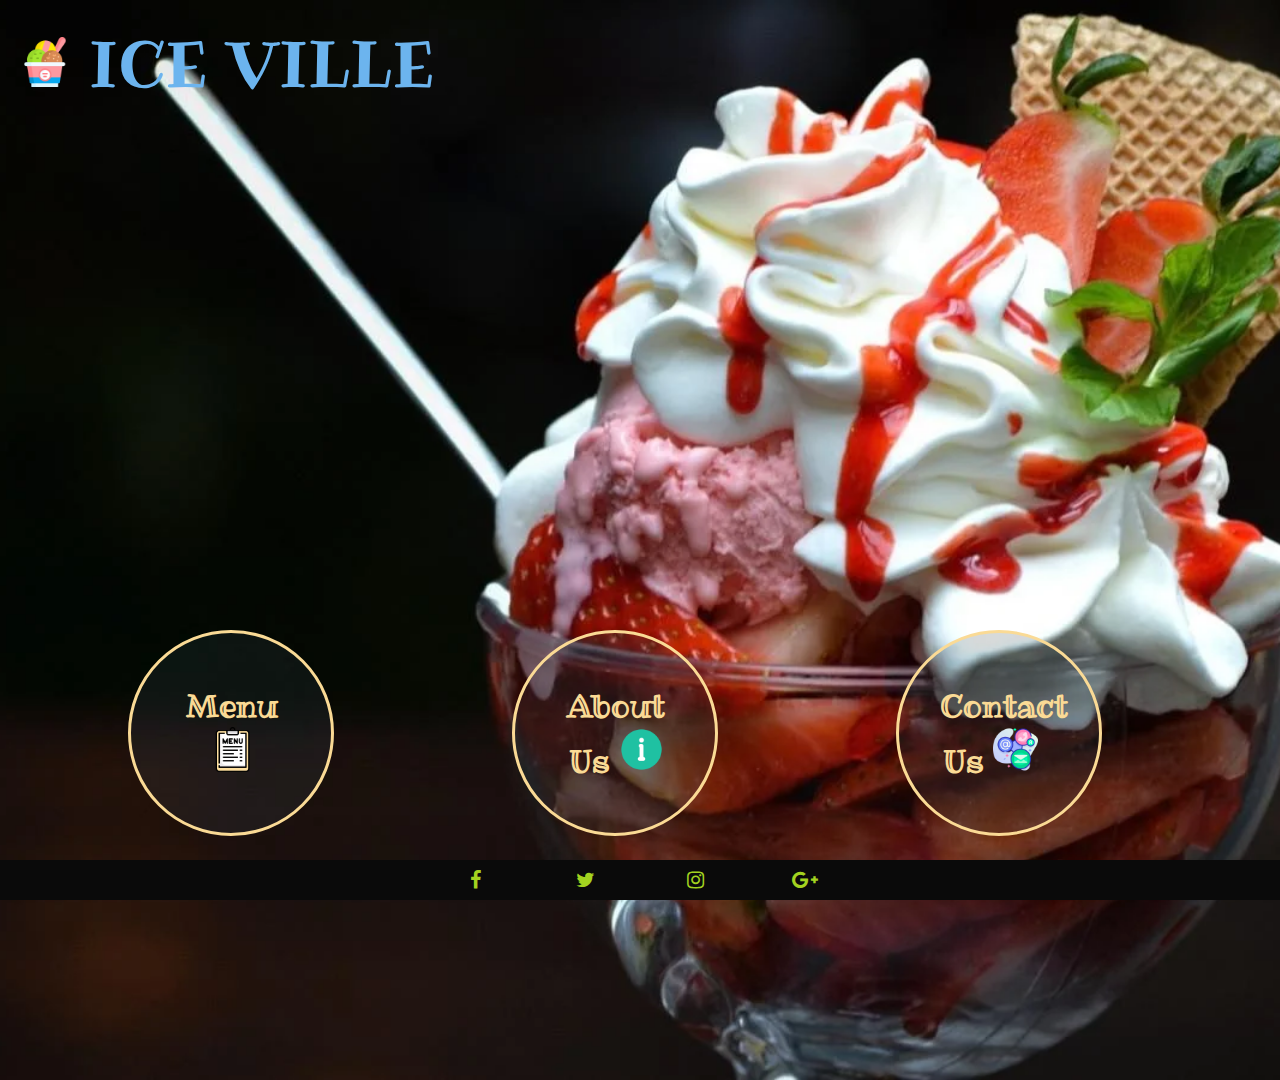
<file: index.html>
<!DOCTYPE html>
<html lang="en">
    <head>
        <meta charset="UTF-8">
        <meta http-equiv="X-UA-Compatible" content="IE=edge">
        <meta name="viewport" content="width=device-width, initial-scale=1.0">
        <meta name="description" content="Best Place For Ice Cream Lovers">
        <meta name="keywords" content="ice ville, ice cream, ice cream parlor, sweat, dairy queen, chocolate, vanilla, ice cream near me">

        <link rel="stylesheet" href="assets/css/style.css">
        <link rel="stylesheet" href="https://cdnjs.cloudflare.com/ajax/libs/font-awesome/4.7.0/css/font-awesome.min.css">

        <title>Ice Ville</title>
    </head>

    <body  id="homepage-background">
        <header>
            <!--Insert Logo & Homepage Link-->
            <div id="logo">
                <a href="index.html" aria-label="Ice Ville logo (Go to our homepage)">
                    <h1>
                        <img src="assets/images/icecream-icon.webp" alt="Ice ville logo">
                        ICE VILLE
                    </h1>
                </a>                
            </div>  
        </header>

        <section>
            <div>
                <!-- Navigation link to menu page-->
                <div id="menu-window">
                    <div id="menu-window-content">
                        <a href="menu.html" aria-label="Go to our menu page">
                            <h2>
                            Menu
                            <img src="assets/images/menu-icon.webp" alt="Menu icon">                    
                            </h2>
                        </a>
                    </div>
                </div>
                <!-- Navigation link to about page-->
                <div id="about-window">
                    <div id="about-window-content">
                        <a href="about.html" aria-label="Go to our about page">
                            <h2>
                            About Us
                            <img src="assets/images/about-icon.webp" alt="About icon">                    
                            </h2>
                        </a>
                    </div>
                </div>
                <!-- Navigation link to contact page-->
                <div id="contact-window">
                    <div id="contact-window-content">
                        <a href="contact.html" aria-label="Go to our contact page">
                            <h2>
                            Contact Us
                            <img src="assets/images/contact-icon.webp" alt="Contact icon">                    
                            </h2>
                        </a>
                    </div>
                </div>
            </div>
        </section>     
                
        <!-- The footer has beeen taken from an external source: https://codepen.io/Stockin/pen/bzdNOq -->
        <footer id="footer-index">
            <div class="footer-layout">
                <ul>
                    <!--Facebook Icon - Link-->
                    <li>
                        <a class="facebook" href="https://facebook.com" target="_blank" rel="noopener" aria-label="Visit our Facebook page (opens in a new tab)">
                            <span></span> <!--span elements for animation-->
                            <span></span>
                            <span></span>
                            <span></span>
                            <i class="fa fa-facebook" aria-hidden="true"></i>
                        </a>
                    </li>
                    <!--Twitter Icon - Link-->
                    <li>
                        <a class="twitter" href="https://twitter.com" target="_blank" rel="noopener" aria-label="Visit our Twitter page (opens in a new tab)">
                            <span></span> <!--span elements for animation-->
                            <span></span>
                            <span></span>
                            <span></span>
                            <i class="fa fa-twitter" aria-hidden="true"></i>
                        </a>
                    </li>
                    <!--Instagram Icon - Link-->
                    <li>
                        <a class="instagram" href="https://instagram.com" target="_blank" rel="noopener" aria-label="Visit our Instagram page (opens in a new tab)">
                            <span></span> <!--span elements for animation-->
                            <span></span>
                            <span></span>
                            <span></span>
                            <i class="fa fa-instagram" aria-hidden="true"></i>
                        </a>
                    </li>
                    <!--Google Plus Icon - Link-->
                    <li>
                        <a class="google" href="https://google.com" target="_blank" rel="noopener" aria-label="Visit our Google Plus page (opens in a new tab)">
                            <span></span> <!--span elements for animation-->
                            <span></span>
                            <span></span>
                            <span></span>
                            <i class="fa fa-google-plus" aria-hidden="true"></i>
                        </a>
                    </li>
                </ul>
            </div>
        </footer>
    </body>
</html>
</file>
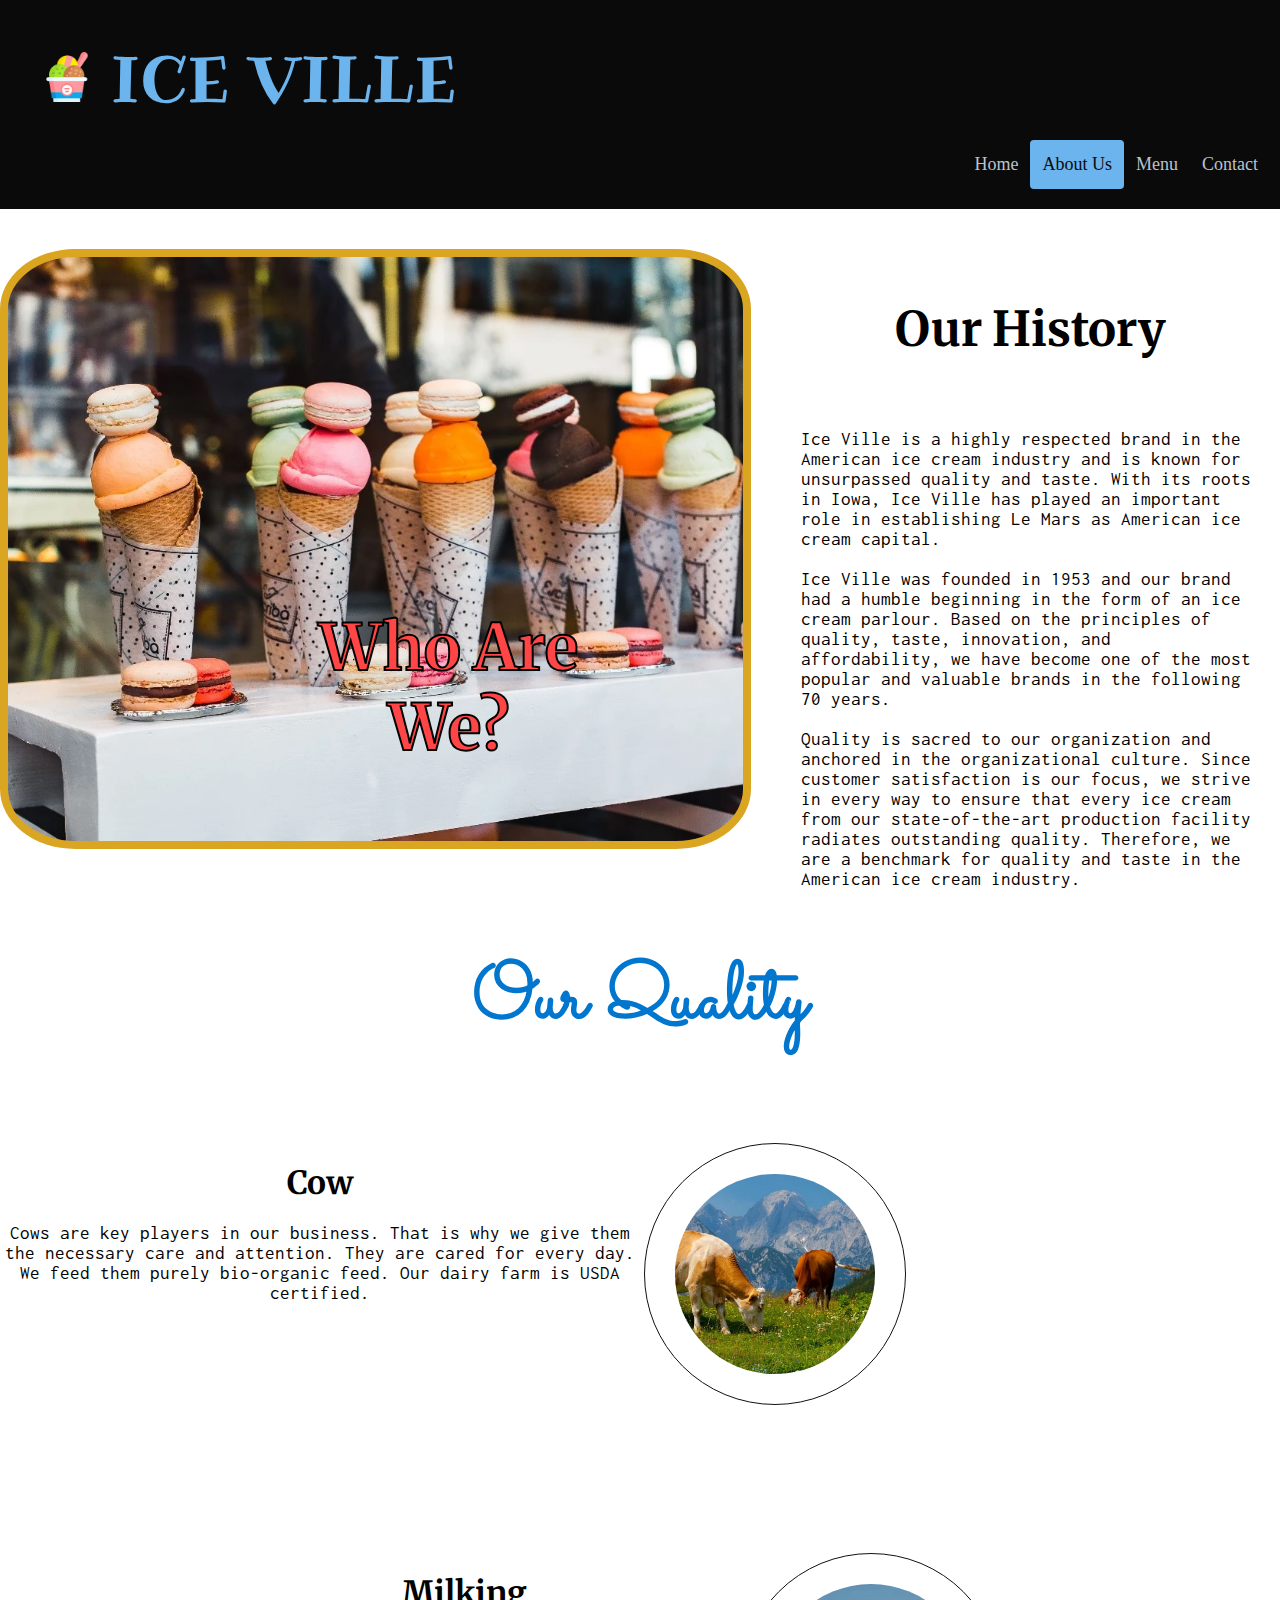
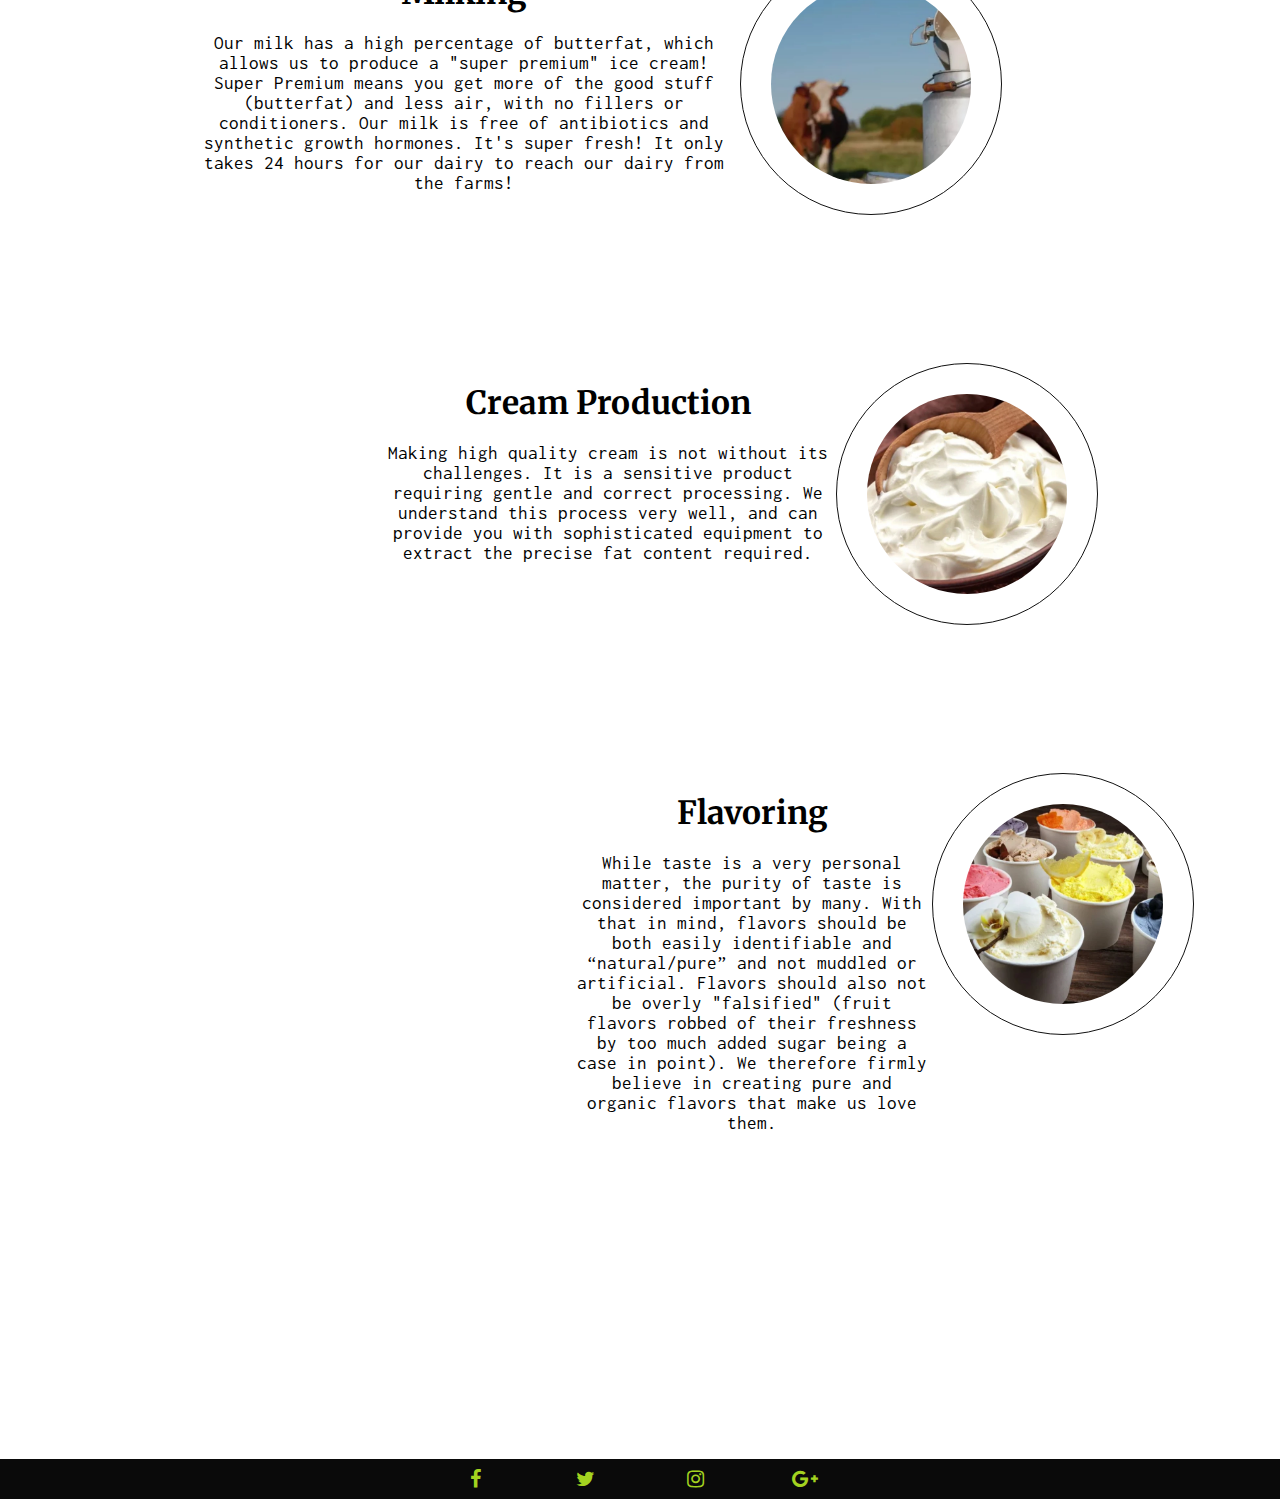
<file: about.html>
<!DOCTYPE html>
<html lang="en">
    <head>
        <meta charset="UTF-8">
        <meta http-equiv="X-UA-Compatible" content="IE=edge">
        <meta name="viewport" content="width=device-width, initial-scale=1.0">
        <meta name="description" content="Best Place For Ice Cream Lovers">
        <meta name="keywords" content="Ice cream, Ice cream parlor, sweat, dairy queen, chocolate, vanilla, ice cream near me">

        <link rel="stylesheet" href="assets/css/style.css">
        <link rel="stylesheet" href="https://cdnjs.cloudflare.com/ajax/libs/font-awesome/4.7.0/css/font-awesome.min.css">

        <title>Ice Ville</title>
    </head>

    <body>
        <header class="menu">
            <!--Insert Logo & Homepage Link-->
            <div>
                <div id="logo">
                    <a href="index.html" aria-label="Ice Ville logo (Go to our homepage)">
                        <h1>
                            <img src="assets/images/icecream-icon.webp" alt="Ice ville logo">
                            ICE VILLE
                        </h1>
                    </a>                
                </div>  

                <!--Insert Navigation Bar-->
                <nav>
                    <ul>
                        <!-- Navigation link to contact page-->
                        <li>
                            <a href="contact.html" aria-label="Go to our contact page">Contact</a>
                        </li>
                        <!-- Navigation link to menu page-->
                        <li>
                            <a href="menu.html" aria-label="Go to our menu page">Menu</a>
                        </li>
                        <!-- Navigation link to about us page-->
                        <li>
                            <a class="active" href="about.html" aria-label="Go to our about us page">About Us</a>
                        </li>
                        <!-- Navigation link to home page-->
                        <li>
                            <a href="index.html" aria-label="Go to our home page">Home</a>
                        </li>
                    </ul>
                </nav>        
            </div>
        </header>

        <main>
            <section class="background-color-about-page">
                <!-- Top section of main section presenting an image and short history of Ice Ville -->
                <div id="about-us-container-1">
                    <div id="about-us-img-container">
                        <div id="who-are-we">
                            <h2>Who Are We?</h2>
                        </div>
                    </div>

                    <div id="about-us-history">
                        <h2>Our History</h2>
                        <hr>
                        <p>
                            Ice Ville is a highly respected brand in the American ice cream industry and is known for unsurpassed quality and taste. With its roots in Iowa, Ice Ville has played an important role in establishing Le Mars as American ice cream capital.
                        </p> 
                        <p> 
                            Ice Ville was founded in 1953 and our brand had a humble beginning in the form of an ice cream parlour. Based on the principles of quality, taste, innovation, and affordability, we have become one of the most popular and valuable brands in the following 70 years. 
                        </p> 
                        <p>  
                            Quality is sacred to our organization and anchored in the organizational culture. Since customer satisfaction is our focus, we strive in every way to ensure that every ice cream from our state-of-the-art production facility radiates outstanding quality. Therefore, we are a benchmark for quality and taste in the American ice cream industry.
                        </p>  
                    </div>
                </div>

                <!-- Subsection of the main section that gives an overview of the quality -->
                <div id="about-us-container-2">
                    <div id="our-quality">
                        <h2>Our Quality</h2>
                    </div>
                    <!--Cow-->
                    <div id="cow-layout">
                        <div id="cow">
                            <div id="cow-content">
                                <h2>Cow</h2>
                                <p>Cows are key players in our business. That is why we give them the necessary care and attention. They are cared for every day. We feed them purely bio-organic feed. Our dairy farm is USDA certified.</p>
                            </div>
                            <div class="img-container">
                                <div class="circle-container">
                                    <div id="cow-img"></div>
                                </div>
                            </div>
                        </div>
                    </div>
                    <!--Milking-->
                    <div id="milking-layout">
                        <div id="milking">
                            <div id="milking-content">
                                <h2>Milking</h2>
                                <p>Our milk has a high percentage of butterfat, which allows us to produce a "super premium" ice cream! Super Premium means you get more of the good stuff (butterfat) and less air, with no fillers or conditioners. Our milk is free of antibiotics and synthetic growth hormones. It's super fresh! It only takes 24 hours for our dairy to reach our dairy from the farms!</p>
                            </div>
                            <div class="img-container">
                                <div class="circle-container">
                                    <div id="milking-img"></div>
                                </div>
                            </div>
                        </div>
                    </div>
                    <!--Cream production-->
                    <div id="cream-layout">
                        <div id="cream">
                            <div id="cream-content">
                                <h2>Cream Production</h2>
                                <p>Making high quality cream is not without its challenges. It is a sensitive product requiring gentle and correct processing. We understand this process very well, and can provide you with sophisticated equipment to extract the precise fat content required.</p>
                            </div>
                            <div class="img-container">
                                <div class="circle-container">
                                    <div id="cream-img"></div>
                                </div>
                            </div>
                        </div>
                    </div>
                    <!--Ice cream flavoring-->
                    <div id="icecream-layout">
                        <div id="icecream">
                            <div id="icecream-content">
                                <h2>Flavoring</h2>
                                <p>While taste is a very personal matter, the purity of taste is considered important by many. With that in mind, flavors should be both easily identifiable and “natural/pure” and not muddled or artificial. Flavors should also not be overly "falsified" (fruit flavors robbed of their freshness by too much added sugar being a case in point). We therefore firmly believe in creating pure and organic flavors that make us love them.</p>
                            </div>
                            <div class="img-container">
                                <div class="circle-container">
                                    <div id="icecream-img"></div>
                                </div>
                            </div>
                        </div>
                    </div>
                </div>
            </section>
        </main>        

        <!-- The footer has beeen taken from an external source: https://codepen.io/Stockin/pen/bzdNOq -->
        <footer>
            <div class="footer-layout">
                <ul>
                    <!--Facebook Icon - Link-->
                    <li>
                        <a class="facebook" href="https://facebook.com" target="_blank" rel="noopener" aria-label="Visit our Facebook page (opens in a new tab)">
                            <span></span> <!--span elements for animation-->
                            <span></span>
                            <span></span>
                            <span></span>
                            <i class="fa fa-facebook" aria-hidden="true"></i>
                        </a>
                    </li>
                    <!--Twitter Icon - Link-->
                    <li>
                        <a class="twitter" href="https://twitter.com" target="_blank" rel="noopener" aria-label="Visit our Twitter page (opens in a new tab)">
                            <span></span> <!--span elements for animation-->
                            <span></span>
                            <span></span>
                            <span></span>
                            <i class="fa fa-twitter" aria-hidden="true"></i>
                        </a>
                    </li>
                    <!--Instagram Icon - Link-->
                    <li>
                        <a class="instagram" href="https://instagram.com" target="_blank" rel="noopener" aria-label="Visit our Instagram page (opens in a new tab)">
                            <span></span> <!--span elements for animation-->
                            <span></span>
                            <span></span>
                            <span></span>
                            <i class="fa fa-instagram" aria-hidden="true"></i>
                        </a>
                    </li>
                    <!--Google Plus Icon - Link-->
                    <li>
                        <a class="google" href="https://google.com" target="_blank" rel="noopener" aria-label="Visit our Google Plus page (opens in a new tab)">
                            <span></span> <!--span elements for animation-->
                            <span></span>
                            <span></span>
                            <span></span>
                            <i class="fa fa-google-plus" aria-hidden="true"></i>
                        </a>
                    </li>
                </ul>
            </div>
        </footer>
    </body>
</html>
</file>
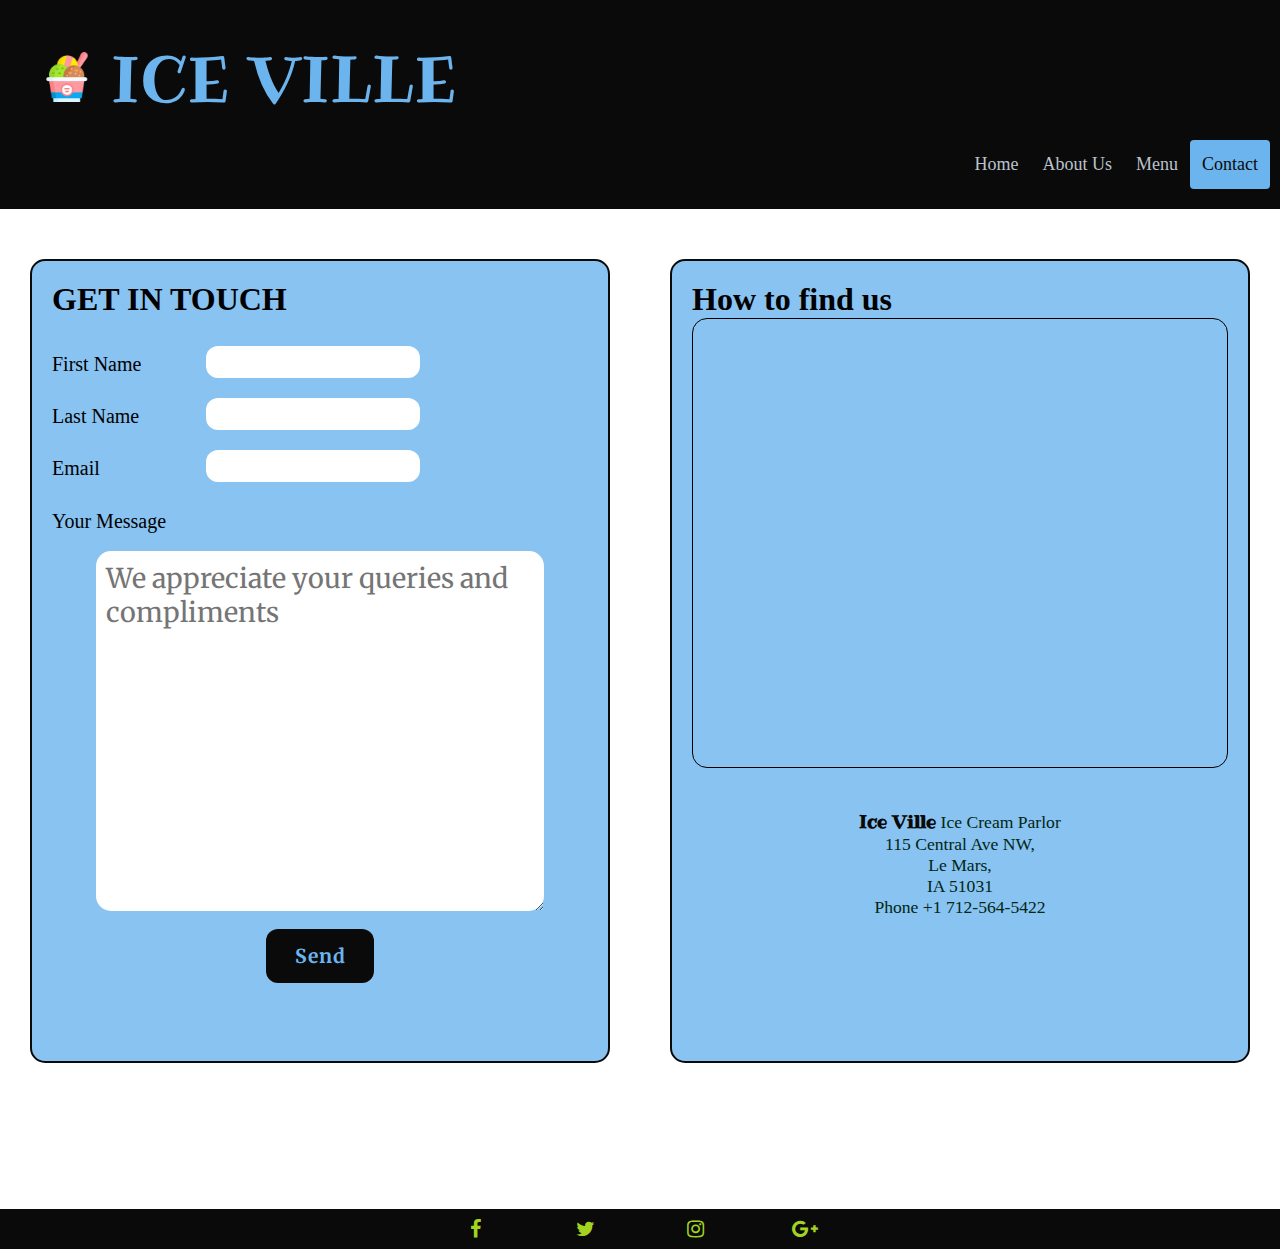
<file: contact.html>
<!DOCTYPE html>
<html lang="en">
    <head>
        <meta charset="UTF-8">
        <meta http-equiv="X-UA-Compatible" content="IE=edge">
        <meta name="viewport" content="width=device-width, initial-scale=1.0">
        <meta name="description" content="Best Place For Ice Cream Lovers">
        <meta name="keywords" content="Ice cream, Ice cream parlor, sweat, dairy queen, chocolate, vanilla, ice cream near me">

        <link rel="stylesheet" href="assets/css/style.css">
        <link rel="stylesheet" href="https://cdnjs.cloudflare.com/ajax/libs/font-awesome/4.7.0/css/font-awesome.min.css">

        <title>Ice Ville</title>
    </head>

    <body>
        <header class="menu">
            <!--Insert Logo & Homepage Link-->
            <div id="logo">
                <a href="index.html" aria-label="Ice Ville logo (Go to our homepage)">
                    <h1>
                        <img src="assets/images/icecream-icon.webp" alt="Ice ville logo">
                        ICE VILLE
                    </h1>
                </a>                
            </div>  

            <!--Insert Navigation Bar-->
            <nav>
                <ul>
                    <!-- Navigation link to contact page-->
                    <li>
                        <a class="active" href="contact.html" aria-label="Go to our contact page">Contact</a>
                    </li>
                    <!-- Navigation link to menu page-->
                    <li>
                        <a href="menu.html" aria-label="Go to our menu page">Menu</a>
                    </li>
                    <!-- Navigation link to about us page-->
                    <li>
                        <a href="about.html" aria-label="Go to our about us page">About Us</a>
                    </li>
                    <!-- Navigation link to home page-->
                    <li>
                        <a href="index.html" aria-label="Go to our home page">Home</a>
                    </li>
                </ul>
            </nav>        
        </header>

        <main>
            <section>
                <!--layout for the contact page main section-->
                <div id="contact-container-layout">
                    <div id="contact-container">
                        <div id="contact-container-left">
                            <div id="contact-us-left">
                                <!--Contact form-->
                                <form action="https://zeeshan-shah.github.io/pp1/feedback.html" class="contact-us">
                                    <h2>GET IN TOUCH</h2><br>
                                    <label for="fname" aria-label="first name">First Name</label> <!--Firstname field-->
                                    <input class="text-input" id="fname" name="first_name" type="text" required><br>
                
                                    <label for="lname" aria-label="last name">Last Name</label> <!--Lastname field-->
                                    <input class="text-input" id="lname" name="last_name" type="text" required><br>
                
                                    <label for="email" aria-label="email">Email</label> <!--Email field-->
                                    <input class="email" id="email" name="email" type="email" required><br><br>
                                    
                                    <label for="textarea" aria-label="enquiries textarea">Your Message</label><br><br> <!--Message field-->
                                    <textarea name="message" id="textarea" class="message-field" rows="10" cols="30" placeholder="We appreciate your queries and compliments"></textarea><br>
                                    <input class="submit-button" type="submit" value="Send">
                                </form>
                            </div>
                        </div> 

                        <div id="contact-container-right">
                            <!-- Location on Google map and contact details-->
                            <div id="contact-us-right">
                                <h2>How to find us</h2>
                                <div id="google-map"> <!--Googöe map-->
                                    <iframe src="https://www.google.com/maps/embed?pb=!1m18!1m12!1m3!1d2927.6953477261786!2d-96.17131046717915!3d42.79478994888074!2m3!1f0!2f0!3f0!3m2!1i1024!2i768!4f13.1!3m3!1m2!1s0x878dc41624c6fef9%3A0xe94c79a1e8c4c16b!2s115%20Central%20Ave%20NW%2C%20Le%20Mars%2C%20IA%2051031%2C%20USA!5e0!3m2!1sde!2sde!4v1679238563239!5m2!1sde!2sde" title="Ice Villa Location" width="100%" height="450" style="border:0;" allowfullscreen="" loading="lazy" referrerpolicy="no-referrer-when-downgrade"></iframe>
                                </div>
                                <p class="address"><br><br> <!--Ice Ville address-->
                                    <span id="address-iceville">Ice Ville</span> Ice Cream Parlor<br>
                                    115 Central Ave NW,<br>
                                    Le Mars,<br>
                                    IA 51031<br>
                                    Phone +1 712-564-5422<br>
                                </p>
                            </div>
                        </div>
                    </div>
                </div>       
            </section>          
        </main>

        <!-- The footer has beeen taken from an external source: https://codepen.io/Stockin/pen/bzdNOq -->
        <footer>
            <div class="footer-layout">
                <ul>
                    <!--Facebook Icon - Link-->
                    <li>
                        <a class="facebook" href="https://facebook.com" target="_blank" rel="noopener" aria-label="Visit our Facebook page (opens in a new tab)">
                            <span></span> <!--span elements for animation-->
                            <span></span>
                            <span></span>
                            <span></span>
                            <i class="fa fa-facebook" aria-hidden="true"></i>
                        </a>
                    </li>
                    <!--Twitter Icon - Link-->
                    <li>
                        <a class="twitter" href="https://twitter.com" target="_blank" rel="noopener" aria-label="Visit our Twitter page (opens in a new tab)">
                            <span></span> <!--span elements for animation-->
                            <span></span>
                            <span></span>
                            <span></span>
                            <i class="fa fa-twitter" aria-hidden="true"></i>
                        </a>
                    </li>
                    <!--Instagram Icon - Link-->
                    <li>
                        <a class="instagram" href="https://instagram.com" target="_blank" rel="noopener" aria-label="Visit our Instagram page (opens in a new tab)">
                            <span></span> <!--span elements for animation-->
                            <span></span>
                            <span></span>
                            <span></span>
                            <i class="fa fa-instagram" aria-hidden="true"></i>
                        </a>
                    </li>
                    <!--Google Plus Icon - Link-->
                    <li>
                        <a class="google" href="https://google.com" target="_blank" rel="noopener" aria-label="Visit our Google Plus page (opens in a new tab)">
                            <span></span> <!--span elements for animation-->
                            <span></span>
                            <span></span>
                            <span></span>
                            <i class="fa fa-google-plus" aria-hidden="true"></i>
                        </a>
                    </li>
                </ul>
            </div>
        </footer>
    </body>
</html>
</file>
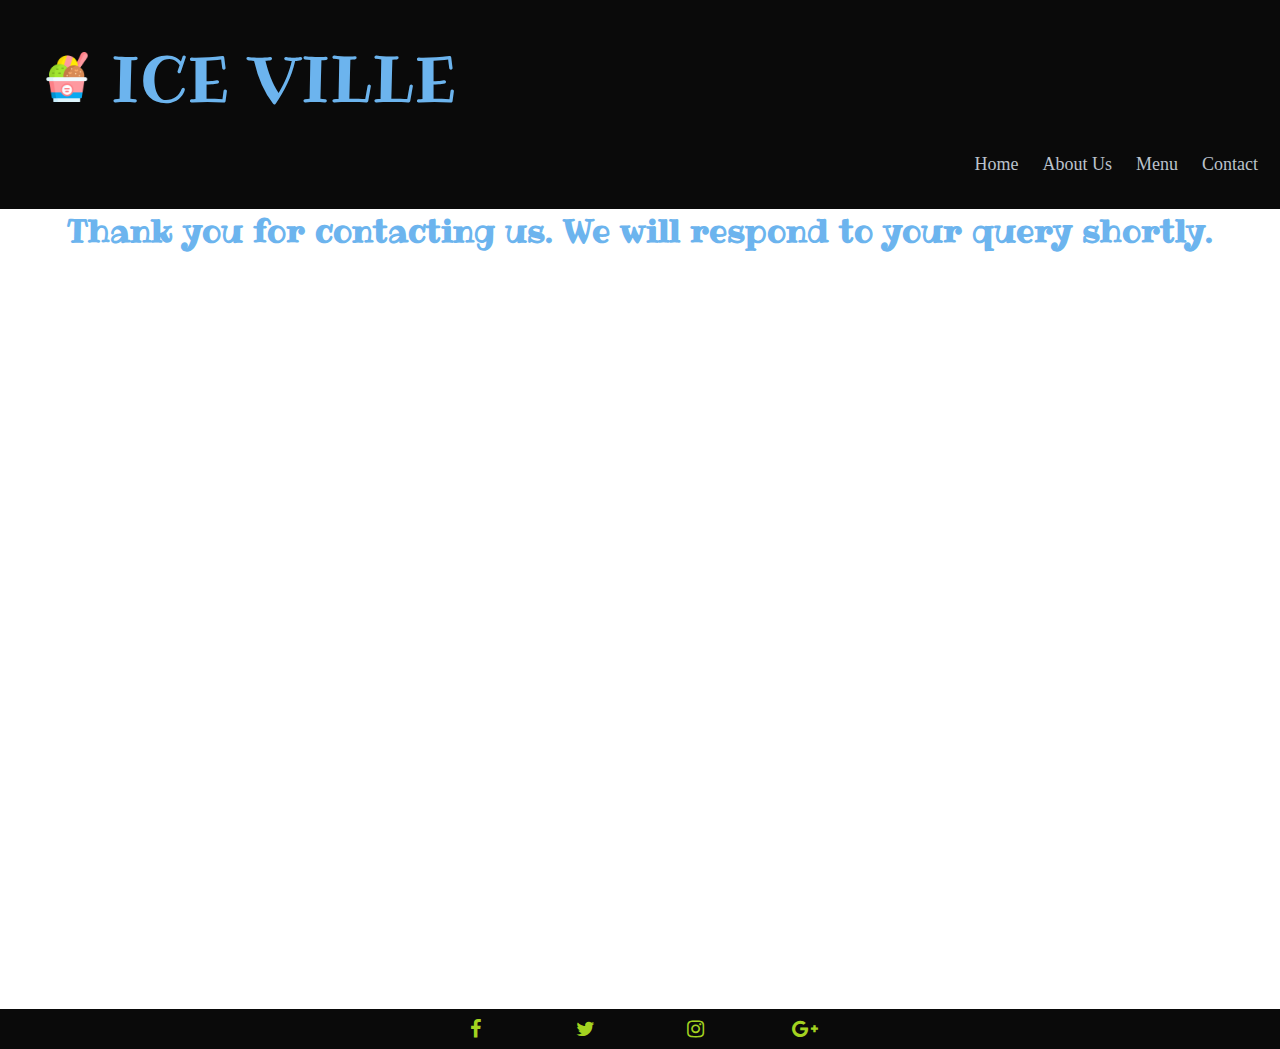
<file: feedback.html>
<!DOCTYPE html>
<html lang="en">
    <head>
        <meta charset="UTF-8">
        <meta http-equiv="X-UA-Compatible" content="IE=edge">
        <meta name="viewport" content="width=device-width, initial-scale=1.0">
        <meta name="description" content="Best Place For Ice Cream Lovers">
        <meta name="keywords" content="Ice cream, Ice cream parlor, sweat, dairy queen, chocolate, vanilla, ice cream near me">

        <link rel="stylesheet" href="assets/css/style.css">
        <link rel="stylesheet" href="https://cdnjs.cloudflare.com/ajax/libs/font-awesome/4.7.0/css/font-awesome.min.css">

        <title>Ice Ville</title>
    </head>

    <body>
        <header class="menu">
            <!--Insert Logo & Homepage Link-->
            <div id="logo">
                <a href="index.html" aria-label="Ice Ville logo (Go to our homepage)">
                <h1>
                    <img src="assets/images/icecream-icon.webp" alt="Ice ville logo">
                    ICE VILLE
                </h1>
                </a>                
            </div>  

            <!--Insert Navigation Bar-->
            <nav>
                <ul>
                <!-- Navigation link to contact page-->
                <li>
                    <a href="contact.html" aria-label="Go to our contact page">Contact</a>
                </li>
                <!-- Navigation link to menu page-->
                <li>
                    <a href="menu.html" aria-label="Go to our menu page">Menu</a>
                </li>
                <!-- Navigation link to about us page-->
                <li>
                    <a href="about.html" aria-label="Go to our about us page">About Us</a>
                </li>
                <!-- Navigation link to home page-->
                <li>
                    <a href="index.html" aria-label="Go to our home page">Home</a>
                </li>
                </ul>
            </nav>        
        </header>

        <main>
            <section>
                <div id="feedback">
                    <h2>
                        Thank you for contacting us. We will respond to your query shortly.
                    </h2>
                </div>
            </section>      
        </main>

        <!-- The footer has beeen taken from an external source: https://codepen.io/Stockin/pen/bzdNOq -->
        <footer>
            <div class="footer-layout">
                <ul>
                    <!--Facebook Icon - Link-->
                    <li>
                        <a class="facebook" href="https://facebook.com" target="_blank" rel="noopener" aria-label="Visit our Facebook page (opens in a new tab)">
                        <span></span> <!--span elements for animation-->
                        <span></span>
                        <span></span>
                        <span></span>
                        <i class="fa fa-facebook" aria-hidden="true"></i>
                        </a>
                    </li>
                    <!--Twitter Icon - Link-->
                    <li>
                        <a class="twitter" href="https://twitter.com" target="_blank" rel="noopener" aria-label="Visit our Twitter page (opens in a new tab)">
                        <span></span> <!--span elements for animation-->
                        <span></span>
                        <span></span>
                        <span></span>
                        <i class="fa fa-twitter" aria-hidden="true"></i>
                        </a>
                    </li>
                    <!--Instagram Icon - Link-->
                    <li>
                        <a class="instagram" href="https://instagram.com" target="_blank" rel="noopener" aria-label="Visit our Instagram page (opens in a new tab)">
                        <span></span> <!--span elements for animation-->
                        <span></span>
                        <span></span>
                        <span></span>
                        <i class="fa fa-instagram" aria-hidden="true"></i>
                        </a>
                    </li>
                    <!--Google Plus Icon - Link-->
                    <li>
                        <a class="google" href="https://google.com" target="_blank" rel="noopener" aria-label="Visit our Google Plus page (opens in a new tab)">
                        <span></span> <!--span elements for animation-->
                        <span></span>
                        <span></span>
                        <span></span>
                        <i class="fa fa-google-plus" aria-hidden="true"></i>
                        </a>
                    </li>
                </ul>
            </div>
        </footer>
    </body>
</html>
</file>
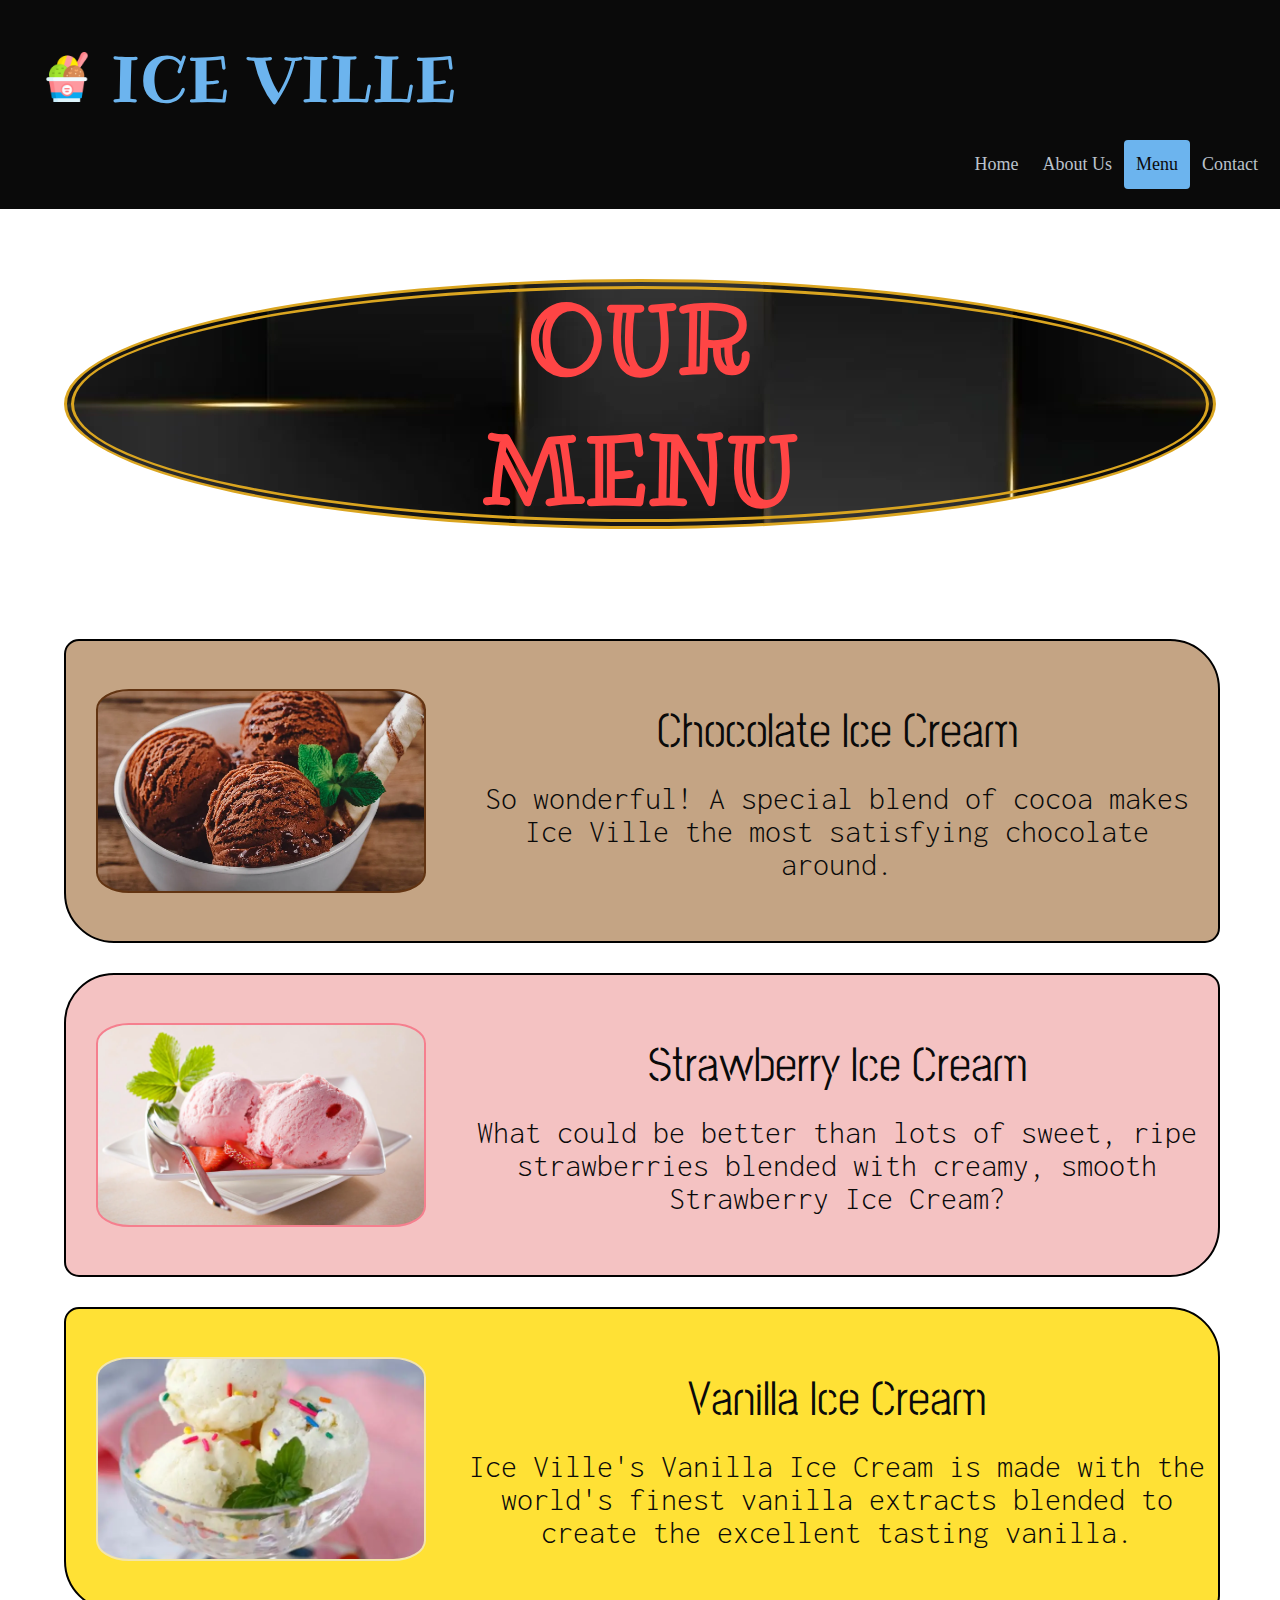
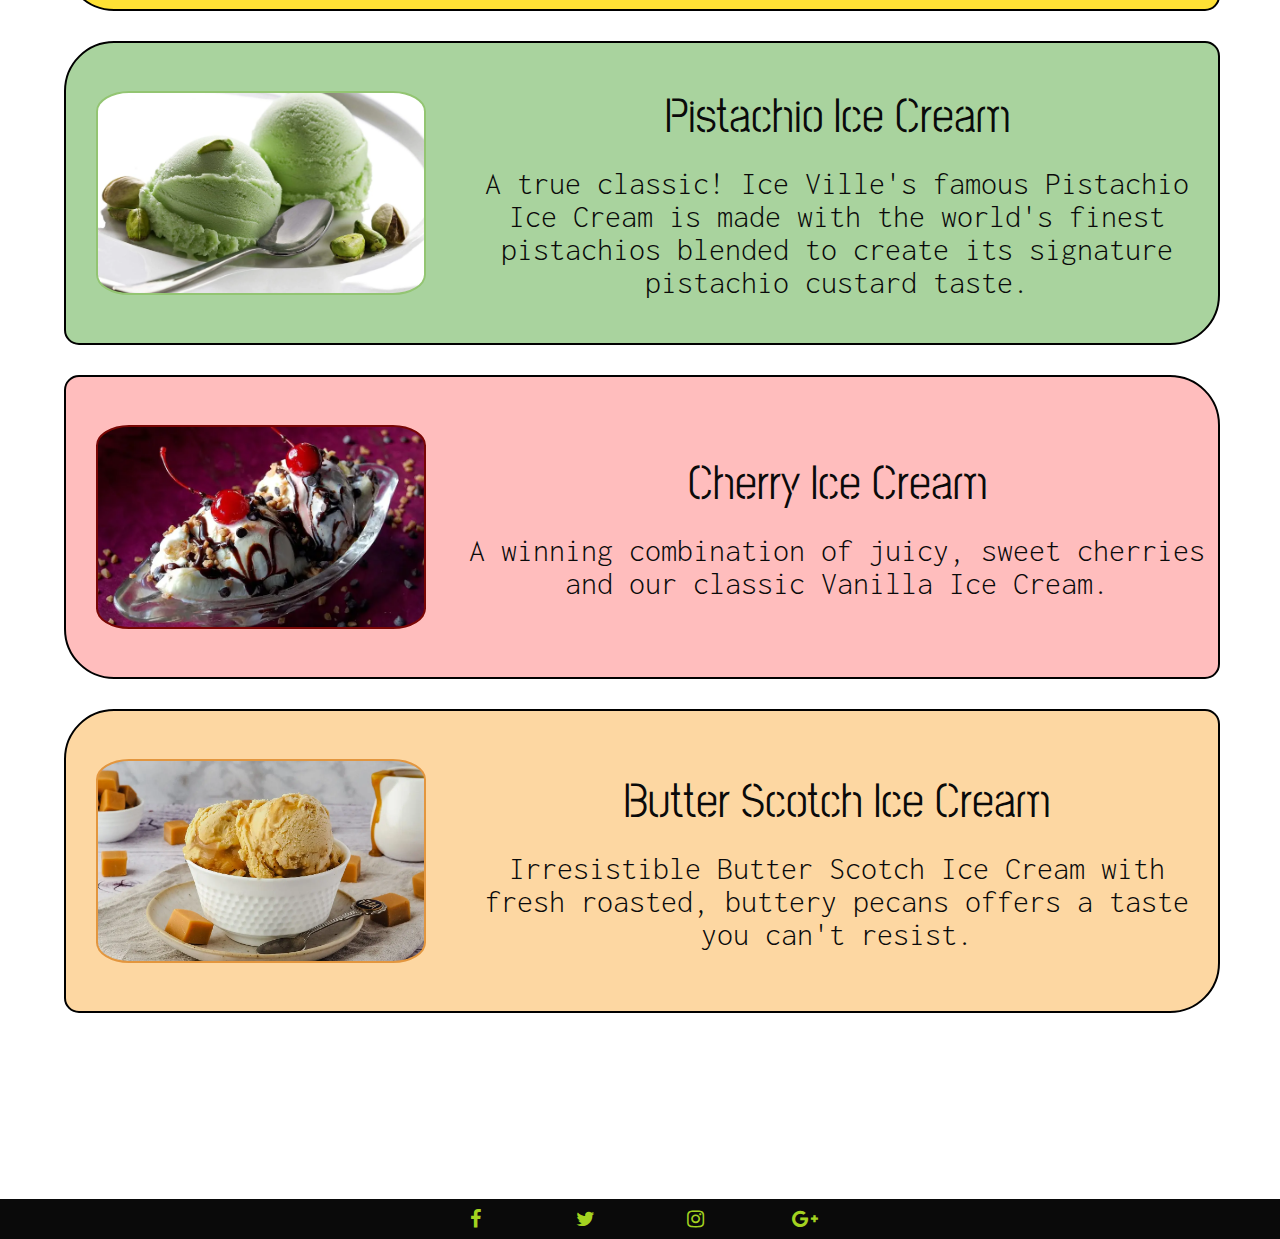
<file: menu.html>
<!DOCTYPE html>
<html lang="en">
    <head>
        <meta charset="UTF-8">
        <meta http-equiv="X-UA-Compatible" content="IE=edge">
        <meta name="viewport" content="width=device-width, initial-scale=1.0">
        <meta name="description" content="Best Place For Ice Cream Lovers">
        <meta name="keywords" content="Ice cream, Ice cream parlor, sweat, dairy queen, chocolate, vanilla, ice cream near me">

        <link rel="stylesheet" href="assets/css/style.css">
        <link rel="stylesheet" href="https://cdnjs.cloudflare.com/ajax/libs/font-awesome/4.7.0/css/font-awesome.min.css">

        <title>Ice Ville</title>
    </head>

    <body>
        <header class="menu">
            <!--Insert Logo & Homepage Link-->
            <div id="logo">
                <a href="index.html" aria-label="Ice Ville logo (Go to our homepage)">
                    <h1>
                        <img src="assets/images/icecream-icon.webp" alt="Ice ville logo">
                        ICE VILLE
                    </h1>
                </a>                
            </div>  

            <!--Insert Navigation Bar-->
            <nav>
                <ul>
                    <!-- Navigation link to contact page-->
                    <li>
                        <a href="contact.html" aria-label="Go to our contact page">Contact</a>
                    </li>
                    <!-- Navigation link to menu page-->
                    <li>
                        <a class="active" href="menu.html" aria-label="Go to our menu page">Menu</a>
                    </li>
                    <!-- Navigation link to about us page-->
                    <li>
                        <a href="about.html" aria-label="Go to our about us page">About Us</a>
                    </li>
                    <!-- Navigation link to home page-->
                    <li>
                        <a href="index.html" aria-label="Go to our home page">Home</a>
                    </li>
                </ul>
            </nav>        
        </header>

        <main>
            <section>
                <!--Pattern Background "Our Menu"-->
                <div id="menu-heading-background">
                    <div id="menu-heading-text">
                        <h2>OUR MENU</h2>
                    </div>
                </div>
                <!--Layout of ice cream flavours containers-->
                <div id="menu-card-container-outerlayout-1">
                    <div id="menu-card-container-outerlayout-2">
                        <div id="menu-card-container">
                            <!--Chocolate Ice cream container-->
                            <div id="menu-card-sub-container-chocolate">
                                <div id="icecream-image-container-chocolate">
                                </div>
                                <div class="icecream-text-container">
                                    <h2>Chocolate Ice Cream</h2>
                                    <hr>
                                    <p>So wonderful! A special blend of cocoa makes Ice Ville the most satisfying chocolate around.</p>
                                </div>
                            </div>
                            <!--Strawberry Ice cream container-->
                            <div id="menu-card-sub-container-strawberry">
                                <div id="icecream-image-container-strawberry">
                                </div>
                                <div class="icecream-text-container">
                                    <h2>Strawberry Ice Cream</h2>
                                    <hr>
                                    <p>What could be better than lots of sweet, ripe strawberries blended with creamy, smooth Strawberry Ice Cream?</p>
                                </div>
                            </div>
                            <!--Vanilla Ice cream container-->
                            <div id="menu-card-sub-container-vanilla">
                                <div id="icecream-image-container-vanilla">
                                </div>
                                <div class="icecream-text-container">
                                    <h2>Vanilla Ice Cream</h2>
                                    <hr>
                                    <p>Ice Ville's Vanilla Ice Cream is made with the world's finest vanilla extracts blended to create the excellent tasting vanilla.</p>
                                </div>
                            </div>
                            <!--Pistachio Ice cream container-->
                            <div id="menu-card-sub-container-pistachio">
                                <div id="icecream-image-container-pistachio">
                                </div>
                                <div class="icecream-text-container">
                                    <h2>Pistachio Ice Cream</h2>
                                    <hr>
                                    <p>A true classic! Ice Ville's famous Pistachio Ice Cream is made with the world's finest pistachios blended to create its signature pistachio custard taste.</p>
                                </div>
                            </div>
                            <!--Cherry Ice cream container-->
                            <div id="menu-card-sub-container-cherry">
                                <div id="icecream-image-container-cherry">
                                </div>
                                <div class="icecream-text-container">
                                    <h2>Cherry Ice Cream</h2>
                                    <hr>
                                    <p>A winning combination of juicy, sweet cherries and our classic Vanilla Ice Cream.</p>
                                </div>
                            </div>
                            <!--Butter Scotch Ice cream container-->
                            <div id="menu-card-sub-container-butterscotch">
                                <div id="icecream-image-container-butterscotch">
                                </div>
                                <div class="icecream-text-container">
                                    <h2>Butter Scotch Ice Cream</h2>
                                    <hr>
                                    <p>Irresistible Butter Scotch Ice Cream with fresh roasted, buttery pecans offers a taste you can't resist.</p>
                                </div>
                            </div>
                        </div>
                    </div>
                </div>
            </section> 
        </main>     

        <!-- The footer has beeen taken from an external source: https://codepen.io/Stockin/pen/bzdNOq -->
        <footer>
            <div class="footer-layout">
                <ul>
                    <!--Facebook Icon - Link-->
                    <li>
                        <a class="facebook" href="https://facebook.com" target="_blank" rel="noopener" aria-label="Visit our Facebook page (opens in a new tab)">
                            <span></span> <!--span elements for animation-->
                            <span></span>
                            <span></span>
                            <span></span>
                            <i class="fa fa-facebook" aria-hidden="true"></i>
                        </a>
                    </li>
                    <!--Twitter Icon - Link-->
                    <li>
                        <a class="twitter" href="https://twitter.com" target="_blank" rel="noopener" aria-label="Visit our Twitter page (opens in a new tab)">
                            <span></span> <!--span elements for animation-->
                            <span></span>
                            <span></span>
                            <span></span>
                            <i class="fa fa-twitter" aria-hidden="true"></i>
                        </a>
                    </li>
                    <!--Instagram Icon - Link-->
                    <li>
                        <a class="instagram" href="https://instagram.com" target="_blank" rel="noopener" aria-label="Visit our Instagram page (opens in a new tab)">
                            <span></span> <!--span elements for animation-->
                            <span></span>
                            <span></span>
                            <span></span>
                            <i class="fa fa-instagram" aria-hidden="true"></i>
                        </a>
                    </li>
                    <!--Google Plus Icon - Link-->
                    <li>
                        <a class="google" href="https://google.com" target="_blank" rel="noopener" aria-label="Visit our Google Plus page (opens in a new tab)">
                            <span></span> <!--span elements for animation-->
                            <span></span>
                            <span></span>
                            <span></span>
                            <i class="fa fa-google-plus" aria-hidden="true"></i>
                        </a>
                    </li>
                </ul>
            </div>
        </footer>
    </body>
</html>
</file>
<file: assets/css/style.css>
/* Fonts */

@import url('https://fonts.googleapis.com/css2?family=Inconsolata&family=Merriweather:ital,wght@0,300;0,400;0,700;0,900;1,300;1,400;1,700;1,900&family=Ribeye&family=Ribeye+Marrow&family=Sacramento&family=Stick+No+Bills&display=swap');

* {
    margin: 0;
    padding: 0;
    border: none;
}

/* Navigation Links */

.menu{
    overflow: hidden;
    background-color: #0a0a0a;
    padding: 20px 10px;
}

.menu a{
    text-align: center;
    padding: 12px;
    text-decoration: none;
    font-size: 18px; 
    line-height: 25px;
    border-radius: 4px;
    float: right;
    color: #BBC2CC;
}

nav li{
    list-style-type: none;
}

.menu a:hover {
    background-color: #BBC2CC;
    color: #0a0a0a;
}

.menu a.active {
    background-color: #6CB4EE;
    color: #0a0a0a;
}

/* Homepage*/

#homepage-background{
    background: url('../images/homepage-background.webp') no-repeat center center;
    background-size: cover;
    width: 100%;
    height: 1080px;
}


#logo{
    width: 100%;
    height: 100px;
    margin-bottom: 20px;
}


#logo a,h1{
    text-decoration: none;
    font-family: Ribeye, sans-serif;
    font-weight: 300;
    color: #6CB4EE;
    font-size: 200%;
    margin: 0;
    float: left;
    text-align: center;
    margin: 10px 0 0 10px;
}

#logo img{
    width: 50px;
    height: 50px;
}

/* Menu nav on index page*/

#menu-window{    
    background-color: rgba(54,69,79, .2);
    width: 200px;
    height: 200px;
    position: absolute;
    top: 70%;
    left: 10%;
    border-radius: 50%;
    margin: 0;
    padding: 0;
    border-style: solid;
    border-color: #fada95;
    border-width: 3px;
}

#menu-window a{
    text-decoration: none;
    font-family: "Ribeye Marrow", sans-serif;
    font-size: 140%;
    color: #fada95;
    margin: 0;
}

#menu-window h2{
    text-decoration: none;
    font-family: "Ribeye Marrow", sans-serif;
    font-size: 140%;
    color: #fada95;
    margin: 0;
}

#menu-window-content{   
    width: 50%; 
    height: 50%;
    position: absolute;
    top: 51px;
    left: 51px;
    text-align: center;
}

#menu-window img{
    width: 45%;
}

/* Menu nav animation on index page */

#menu-window:hover{
    transform: scale(1.1);
}

#menu-window-content:hover{
    transform: scale(1.3);
}

#menu-window-content h2:hover{
    color: #03c04a;
}

#menu-window:hover{
    border-style: solid;
    border-color: #03c04a;
    border-width: 5px;
}

/* About-us nav on index page*/

#about-window{    
    background-color: rgba(54,69,79, .2);
    width: 200px;
    height: 200px;
    position: absolute;
    top: 70%;
    left: 40%;
    border-radius: 50%;
    margin: 0;
    padding: 0;
    border-style: solid;
    border-color: #fada95;
    border-width: 3px;
}

#about-window a{
    text-decoration: none;
    font-family: "Ribeye Marrow", sans-serif;
    font-size: 140%;
    color: #fada95;
    margin: 0;
}

#about-window h2{
    text-decoration: none;
    font-family: "Ribeye Marrow", sans-serif;
    font-size: 140%;
    color: #fada95;
    margin: 0;
}

#about-window-content{   
    width: 50%; 
    height: 50%;
    position: absolute;
    top: 51px;
    left: 51px;
    text-align: center;
}

#about-window img{
    width: 45%;
}

/* About-us nav animation on index page */

#about-window:hover{
    transform: scale(1.1);
}

#about-window-content:hover{
    transform: scale(1.3);
}

#about-window-content h2:hover{
    color: #03c04a;
}

#about-window:hover{
    border-style: solid;
    border-color: #03c04a;
    border-width: 5px;
}

/* Contact nav on index page */

#contact-window{    
    background-color: rgba(54,69,79, .2);
    width: 200px;
    height: 200px;
    position: absolute;
    top: 70%;
    left: 70%;
    border-radius: 50%;
    margin: 0;
    padding: 0;
    border-style: solid;
    border-color: #fada95;
    border-width: 3px;
}

#contact-window a{
    text-decoration: none;
    font-family: "Ribeye Marrow", sans-serif;
    font-size: 140%;
    color: #fada95;
    margin: 0;
}

#contact-window h2{
    text-decoration: none;
    font-family: "Ribeye Marrow", sans-serif;
    font-size: 140%;
    color: #fada95;
    margin: 0;
}

#contact-window-content{   
    width: 50%; 
    height: 50%;
    position: absolute;
    top: 51px;
    left: 41px;
    text-align: center;
}

#contact-window img{
    width: 45%;
}

/* Contact nav animation on index page */

#contact-window:hover{
    transform: scale(1.1);
}

#contact-window-content:hover{
    transform: scale(1.3);
}

#contact-window-content h2:hover{
    color: #03c04a;
}

#contact-window:hover{
    border-style: solid;
    border-color: #03c04a;
    border-width: 5px;
}

/* About Us Page */
/* Our history container on about us page */

#about-us-container-1{
    width: 100%;
    height: 600px;
    display: flex;
    gap: 20px 30px;
    padding-top: 10px;
    margin-top: 30px;
}

#about-us-img-container{
    background: url('../images/about-page-side-image.webp') no-repeat center center; 
    background-size: cover;
    border-radius: 10%;    
    padding: 30px;
    border-style: solid;
    border-color: #DAA520;
    border-width:8px;
    width: 60%;
    height: 600px;
    box-sizing: border-box;   
    position: relative; 
}

#who-are-we{
    width: 40%;
    position: absolute;
    top: 60%;
    left: 40%;
}

#who-are-we h2{
    font-family: "Merriweather", sans-serif;
    color: #ff4545;
    font-size: 400%;
    text-align: center;
    margin: auto;
    -webkit-text-stroke: 2px black;
}

#about-us-history{
    width: 40%;
    height: 600px;
}

#about-us-history h2{
    font-family: Merriweather, sans-serif;
    font-size: 300%;
    font-weight: bold;   
    text-align: center;
    margin: 10%;
}

#about-us-history p{
    font-family: Inconsolata, sans-serif;
    font-size: 120%;
    margin: 20px;
}

/* Our quality container on about us page */

#about-us-container-2{
    width: 100%;
    height: 2200px;
    display: inline-block;
    padding-top: 10px;
}

#our-quality{
    width: 100%;
}

#about-us-container-2 h2{
    font-family: Merriweather, sans-serif;
    font-size: 200%;
    font-weight: bold;   
    text-align: center;
    padding: 20px;
}

#about-us-container-2 p{
    font-family: Inconsolata, sans-serif;
    font-size: 120%;
    text-align: center;
}

#our-quality > h2{
    font-family: Sacramento, sans-serif;
    font-size: 500%;
    color: #0076CE;
    font-weight: bold;   
    text-align: center;
    margin: 5%;
}

#cow{
    width: 100%;
    height: 400px;
    display: flex;
    margin: 10px 0;
}

#cow-content{
    width: 50%;
}

#cow-img{
    background: url('../images/cow.webp') no-repeat center center;
    background-size: cover;
    width: 200px;
    height: 200px;
    border-radius: 50%; 
}

#milking{
    width: 100%;
    height: 400px;
    display: flex;
    left: 15%;
    margin: 10px 0;
}

#milking-content{
    width: 50%;
}

#milking-img {
    background: url('../images/cow-milk.webp') no-repeat center center;
    background-size: cover;
    width: 200px;
    height: 200px;
    border-radius: 50%;
}

#cream{
    width: 100%;
    height: 400px;
    display: flex;
    margin: 10px 0;
}

#cream-content{
    width: 50%;
}

#cream-img{
    background: url('../images/fresh-cream.webp') no-repeat center center;
    background-size: cover;
    width: 200px;
    height: 200px;
    border-radius: 50%;
}

#icecream{
    width: 100%;
    height: 400px;
    display: flex;
    margin: 10px 0;
}

#icecream-content{
    width: 50%;
}

#icecream-img {
    background: url('../images/icecream-production.webp') no-repeat center center;
    background-size: cover;
    width: 200px;
    height: 200px;
    border-radius: 50%;
}

.img-container{
    width: 270px;
    height: 270px;
}

.circle-container {
    width: 200px;
    height: 200px;
    padding: 30px; 
    border-style: solid;
    border-color: #111111;
    border-width: 1px;
    border-radius: 50%;
    margin: auto;
}

#cow-layout{
    position: relative;
    padding-left: 0%;
}

#milking-layout{
    position: relative;
    padding-left: 15%;
}

#cream-layout{
    position: relative;
    padding-left: 30%;
}

#icecream-layout{
    position: relative;
    padding-left: 45%;
}

/* Footer */
/* The footer styling has beeen taken from an external source: https://codepen.io/Stockin/pen/bzdNOq */

footer ul {
    position:absolute;
    top:50%;
    left:50%;
    transform:translate(-50%,-50%);
    margin:0;
    padding:0;
    display:flex;
}

footer ul li {
    list-style:none;
}

footer ul li a {
    display:block;
    position:relative;
    width:50px;
    height:50px;
    line-height:50px;
    font-size:20px;
    text-align:center;
    text-decoration:none;
    color:#a3d320;
    margin: 0 30px;
    transition:.5s;
}

/* Social media icons animation */

footer ul li a span {
    position:absolute;
    transition: transform .5s;
}

footer ul li a span:nth-child(1),
footer ul li a span:nth-child(3){
    width:100%;
    height:3px;
    background:#aeb911;
}

footer ul li a span:nth-child(1) {
    top:0;
    left:0;
    transform-origin: right;
}

footer ul li a:hover span:nth-child(1) {
    transform: scaleX(0);
    transform-origin: left;
    transition:transform .5s;
}
  
footer ul li a span:nth-child(3) {
    bottom:0;
    left:0;
    transform-origin: left;
}

footer ul li a:hover span:nth-child(3) {
    transform: scaleX(0);
    transform-origin: right;
    transition:transform .5s;
}
  
footer ul li a span:nth-child(2),
footer ul li a span:nth-child(4){
    width:3px;
    height:100%;
    background:#404040;
}

footer ul li a span:nth-child(2) {
    top:0;
    left:0;
    transform:scale(0);
    transform-origin: bottom;
}

footer ul li a:hover span:nth-child(2) {
    transform: scale(1);
    transform-origin: top;
    transition:transform .5s;
}

footer ul li a span:nth-child(4) {
    top:0;
    right:0;
    transform:scale(0);
    transform-origin: top;
}

footer ul li a:hover span:nth-child(4) {
    transform: scale(1);
    transform-origin: bottom;
    transition:transform .5s;
}
  
.facebook:hover {
    color: #3b5998;
}

.facebook:hover span { 
    background: #3b5998;
}

.twitter:hover {
    color: #1da1f2;
}

.twitter:hover span { 
    background: #1da1f2;
}

.instagram:hover {
    color: #c32aa3;
}

.instagram:hover span { 
    background: #c32aa3;
}

.google:hover {
    color: #dd4b39;
}

.google:hover span { 
    background: #dd4b39;
}

ul li a .twitter {
    color: #1da1f2;
}

ul li a:hover:nth-child(3) {
    color: #c32aa3;
}

ul li a:hover:nth-child(4) {
    color: #dd4b39;
}

.footer-layout{
    overflow: hidden;
    background-color: #0a0a0a;
    padding: 20px 10px;
    position: relative;
}

#footer-index{
    position: fixed;
    bottom: 0%;
    width: 100%;
}

/* Menu Page */
/* Pattern background */
#menu-heading-background {
    background-image: url('../images/menu-heading-background.webp');
    background-repeat: no-repeat;
    background-position: center;
    width: 90%;
    overflow: hidden;
    height: 250px;  
    margin: 70px auto;
    position: relative;
    border-style: double;
    border-width: 10px;
    border-radius: 50%;
    border-color: #DAA520;
    box-sizing: border-box; 
}

#menu-heading-text{
    position: absolute;
    text-align: center; 
    color: #ff4545;
    font-size: 400%;
    font-family: "Ribeye Marrow", sans-serif;
    text-transform: capitalize;
    top: 50%;
    left: 50%;
    transform: translate(-50%, -50%); 
}

/*Layout to define structure for all container of ice cream flavours */

#menu-card-container-outerlayout-1{
    width: 90%;
    height: 2200px;
    display: flex;
    justify-content: center;
    margin: 0 auto;
}

#menu-card-container{
    width: 100%;
    height: 2200px;
    display: inline-block;
    padding-top: 10px;
}

/* Chocolate container */

#menu-card-sub-container-chocolate{
    width: 100%;
    height: 300px;
    display: flex;
    background-color: #C4A484;
    margin: 30px auto;
    border-style: solid;
    border-width: 2px;
    border-radius: 15px 50px;
}

#icecream-image-container-chocolate{
    width: 30%;
    height: 200px;
    display: flex;
    background: url('../images/chocolate-icecream.webp') no-repeat center center;
    background-size: cover;
    border-radius: 10%; 
    margin: auto 30px;
    border: #623412;
    border-style: solid;
    border-width: 2px;
}

.icecream-text-container{
    width: 70%;
    height: 300px;
    display: flex;
    margin: auto;
    text-align: center;
    display: flex;
    flex-direction: column;
    justify-content: center;
}

.icecream-text-container h2{
    font-family: "Stick No Bills", sans-serif;
    font-weight: 300;
    color: #0a0a0a;
    margin: 10px;
    font-size: 300%;
}

.icecream-text-container p{
    font-family: Inconsolata, sans-serif;
    font-weight: 300;
    color: #0a0a0a;
    margin: 10px;
    font-size: 200%;
}

/* Strawberry container */

#menu-card-sub-container-strawberry{
    width: 100%;
    height: 300px;
    display: flex;
    background-color: #f4c2c2;
    margin: 30px auto;
    border-style: solid;
    border-width: 2px;
    border-radius: 50px 15px;
}

#icecream-image-container-strawberry{
    width: 30%;
    height: 200px;
    display: flex;
    background: url('../images/strawberry-icecream.webp') no-repeat center center;
    background-size: cover;
    border-radius: 10%; 
    margin: auto 30px;
    border: #f57f8e;
    border-style: solid;
    border-width: 2px;
}

/* Vanilla container */

#menu-card-sub-container-vanilla{
    width: 100%;
    height: 300px;
    display: flex;
    background-color: #ffe135;
    margin: 30px auto;
    border-style: solid;
    border-width: 2px;
    border-radius: 15px 50px;
}

#icecream-image-container-vanilla{
    width: 30%;
    height: 200px;
    display: flex;
    background: url('../images/vanilla-icecream.webp') no-repeat center center;
    background-size: cover;
    border-radius: 10%; 
    margin: auto 30px;
    border: #f3e5ab;
    border-style: solid;
    border-width: 2px;
}

/* Pistachio container */

#menu-card-sub-container-pistachio{
    width: 100%;
    height: 300px;
    display: flex;
    background-color: #A9D39E;
    margin: 30px auto;
    border-style: solid;
    border-width: 2px;
    border-radius: 50px 15px;
}

#icecream-image-container-pistachio{
    width: 30%;
    height: 200px;
    display: flex;
    background: url('../images/pista-icecream.webp') no-repeat center center;
    background-size: cover;
    border-radius: 10%; 
    margin: auto 30px;
    border: #93C572;
    border-style: solid;
    border-width: 2px;
}

/* Cherry container */

#menu-card-sub-container-cherry{
    width: 100%;
    height: 300px;
    display: flex;
    background-color: #ffbdbd;
    margin: 30px auto;
    border-style: solid;
    border-width: 2px;
    border-radius: 15px 50px;
}

#icecream-image-container-cherry{
    width: 30%;
    height: 200px;
    display: flex;
    background: url('../images/cherry-icecream.webp') no-repeat center center;
    background-size: cover;
    border-radius: 10%; 
    margin: auto 30px;
    border:  #790604;
    border-style: solid;
    border-width: 2px;
}

/* Butter scotch container */

#menu-card-sub-container-butterscotch{
    width: 100%;
    height: 300px;
    display: flex;
    background-color: #fdd7a2;
    margin: 30px auto;
    border-style: solid;
    border-width: 2px;
    border-radius: 50px 15px;
}

#icecream-image-container-butterscotch{
    width: 30%;
    height: 200px;
    display: flex;
    background: url('../images/butterscotch-icecream.webp') no-repeat center center;
    background-size: cover;
    border-radius: 10%; 
    margin: auto 30px;
    border:  #E3963E;
    border-style: solid;
    border-width: 2px;
}

/* Contact Us Page*/

#contact-container {
    display: flex;
    flex-direction: row;
    justify-content: space-evenly;
    height: 1000px;
}

/* Contact Form */

#contact-container-left {
    width: 45%;
    height: 800px;
    background-color: rgba(108, 180, 238, 0.8);
    border-style: solid;
    border-width: 2px;
    border-color: #0a0a0a;
    border-radius: 15px;
    margin: 0 auto;
    margin-top: 50px;
}

#contact-us-left {
    padding: 20px;
}

#fname,
#lname,
#email,
#newsletter,
#textarea {
    margin: 10px;
    font-size: 170%;
    color: #012615;
}

label {
    width: 140px;
    display: inline-block;
    font-size: 1.25em;
}

input {
    border-radius: 12px;
}

textarea {
    font-family: Merriweather, sans-serif;
    padding: 10px;
    border-radius: 15px;
}

#textarea {
    display: block;
    margin: 0 auto; 
}

.text-input{
    width: 40%;
}

.email{
    width: 40%;
}

.message-field{
    width: 80%;
}

.submit-button {
    background-color: #0a0a0a;
    color: #6CB4EE;
    font-family: Merriweather, sans-serif;
    font-size: 120%;
    letter-spacing: 1px;
    font-weight: bold;
    text-align: center;
    border: none;
    padding: 15px;
    width: 20%;
    border-radius: 12px;
    display: block; 
    margin: 0 auto;
}

.submit-button:hover {
    color: #a3d320;
    background-color: #0a0a0a;
}

/* Right side container on contact page for Google map and address */

#contact-container-right {
    width: 45%;
    height: 800px;
    background-color: rgba(108, 180, 238, 0.8);
    border-style: solid;
    border-width: 2px;
    border-color: #0a0a0a;
    border-radius: 15px;
    margin: 0 auto;
    margin-top: 50px;
}

#contact-us-right {
    padding: 20px;
}

#contact-us-right p {
    font-size: 110%;
    color: #012615;
    text-align: center;
}

/* Google map */

#google-map {
    width: 100%;
    height: 450px;
    overflow: hidden;
    border-radius: 15px;
    margin: 0 auto;
    border: 1px;
    border-style: solid;
    box-sizing: border-box;  
}

#address-iceville {
    color: #0a0a0a;
    font-weight: bold;
    font-family: Ribeye, sans-serif;
}

#contact-container h2 {
    font-size: 200%;
}

/* Feedback page */

#feedback{
    width: 100%;
    height: 800px;
}

#feedback h2{
    font-weight: bold;
    font-size: 2em;
    font-family: Ribeye, sans-serif;
    color: #6CB4EE;
    text-align: center;
}

/* For screens size from 1200px wide and down */

@media screen and (max-width: 1200px) {

    /* increase the height of history container */
    #about-us-container-1{
        height: 700px;
    }

    #contact-container-layout{
        width: 90%;
        height: 2000px;
        margin: 0 auto;
    }

    #contact-container {
        width: 100%;
        height: 2000px;
        display: inline-block;
        margin: 0 auto;
    }
        
    #contact-container-left {
        width: 100%;
        height: 800px;
        float: left;
    }

    #contact-container-right {
        width: 100%;
        height: 800px;
        float: left;
    }
}

/* For screens size from 992px wide and down */

@media screen and (max-width: 992px) {

    #menu-window{    
        position: relative;
        top: 70%;
        left: 15%;
    }

    #about-window{    
        position: relative;
        top: 70%;
        left: 30%;
    }

    #contact-window{    
        position: relative;
        top: 70%;
        left: 45%;
    }

    .menu a {
        float: none;
        display: block;
        text-align: left;
        clear: left;
    }

    #about-us-container-1{
        height: 900px;    
        display: inline-block;
    }

    #about-us-img-container{
        width: 90%;
        height: 400px;
        margin: 0 auto;
    }
        
    #about-us-history{
        width: 100%;
    }

    #about-us-history h2{
        margin: 7%;
    }

    #about-us-container-2{
        width: 100%;
        height: 2200px;
    }

    #who-are-we{
        width: 40%;
        position: absolute;
        top: 40%;
        left: 40%;
    }

    .icecream-text-container h2{
        font-size: 200%;
    }

    .icecream-text-container p{
        font-size: 150%;
    }

    #menu-heading-text{
        font-size: 250%;
    }

    #milking-layout{
        padding-left: 0%;
    }

    #cream-layout{
        padding-left: 0%;
    }

    #icecream-layout{
        padding-left: 0%;
    }

    #cow{
        justify-content: center;
    }

    #milking{
        justify-content: center;
    }

    #cream{
        justify-content: center;
    }

    #icecream{
        justify-content: center;
    }

}

/* For screens size from 750px wide and down */

@media screen and (max-width: 750px) {

    #menu-card-container-outerlayout-1{
        height: 4200px;
        width: 80%;
    }

    #menu-card-container-outerlayout-2{
        width: 90%;
        margin: 0 auto;
    }

    #menu-card-container{
        height: 4200px;
    }

    #menu-card-sub-container-chocolate{
        width: 100%;
        height: 600px;
        display: inline-block;
        justify-content: center;
    }

    #icecream-image-container-chocolate{
        width: 70%;
        height: 300px;
        margin: 10px auto;
    }

    .icecream-text-container{
        text-align: center;
        display: inline;
    }

    .icecream-text-container h2{
        font-size: 200%;
    }

    .icecream-text-container p{
        font-size: 100%;
    }

    #menu-card-sub-container-strawberry{
        width: 100%;
        height: 600px;
        display: inline-block;
        justify-content: center;
    }

    #icecream-image-container-strawberry{
        width: 70%;
        height: 300px;
        margin: 10px auto;
    }

    #menu-card-sub-container-vanilla{
        width: 100%;
        height: 600px;
        display: inline-block;
        justify-content: center;
    }

    #icecream-image-container-vanilla{
        width: 70%;
        height: 300px;
        margin: 10px auto;
    }

    #menu-card-sub-container-pistachio{
        width: 100%;
        height: 600px;
        display: inline-block;
        justify-content: center;
    }

    #icecream-image-container-pistachio{
        width: 70%;
        height: 300px;
        margin: 10px auto;
    }

    #menu-card-sub-container-cherry{
        width: 100%;
        height: 600px;
        display: inline-block;
        justify-content: center;
    }

    #icecream-image-container-cherry{
        width: 70%;
        height: 300px;
        margin: 10px auto;
    }

    #menu-card-sub-container-butterscotch{
        width: 100%;
        height: 600px;
        display: inline-block;
        justify-content: center;
    }

    #icecream-image-container-butterscotch{
        width: 70%;
        height: 300px;
        margin: 10px auto;
    }

    .text-input{
        width: 60%;
    }

    .email{
        width: 60%;
    }

    .message-field{
        width: 80%;
    }

}

/* For screens size from 600px wide and down */

@media screen and (max-width: 600px) {

    #logo {
        height: 200px;
    }

    #logo h1{
        font-size: 150%;
    }

    #menu-window{    
        position: relative;
        top: 30%;
        left: 25%;
        transform: scale(0.8);
    }

    #about-window{    
        position: relative;
        top: 30%;
        left: 25%;
        transform: scale(0.8);
    }

    #contact-window{    
        position: relative;
        top: 30%;
        left: 25%;
        transform: scale(0.8);
    }

    #who-are-we{
        transform: scale(0.8);
    }

    #about-us-container-2{
        width: 100%;
        height: 2800px;
    }

    #cow{
        width: 100%;
        display: inline-block;
        height: 500px;
    }

    #cow-content{
        width: 100%;
        float: left;
    }

    .img-container{
        float: left;
        clear: both;
        width: 100%;
        margin: 10px auto;
    }

    #milking{
        width: 100%;
        display: inline-block;
        height: 600px;
    }

    #milking-content{
        width: 100%;
        float: left;
    }

    #cream{
        width: 100%;
        display: inline-block;
        height: 500px;
    }

    #cream-content{
        width: 100%;
        float: left;
    }

    #icecream{
        width: 100%;
        display: inline-block;
        height: 600px;
    }

    #icecream-content{
        width: 100%;
        float: left;
    }

    .submit-button {
        width: 40%;
    }

}

/* For screens size from 400px wide and down */

@media screen and (max-width: 400px) {

    #logo{
        height: 50px;
    }

    #logo h1{
        font-size: 100%;
    }

    #menu-window{    
        position: relative;
        top: 30%;
        left: 15%;
        transform: scale(0.6);
    }

    #about-window{    
        position: relative;
        top: 10%;
        left: 15%;
        transform: scale(0.6);
    }

    #contact-window{    
        position: relative;
        top: 10%;
        left: 15%;
        transform: scale(0.6);
    }

    #about-us-container-2{
        height: 3200px;
    }

    #cow{
        height: 600px;
    }

    #milking{
        height: 700px;
    }

    #cream{
        height: 600px;
    }

    #icecream{
        height: 600px;
    }

    #menu-card-container-outerlayout-1{
        height: 3600px;
    }

    #menu-card-container{
        height: 3600px;
    }

    #menu-card-sub-container-chocolate{
        width: 100%;
        height: 500px;
        display: inline-block;
        justify-content: center;
    }

    #icecream-image-container-chocolate{
        width: 70%;
        height: 200px;
        margin: 5px auto;
    }

    #menu-card-sub-container-strawberry{
        width: 100%;
        height: 500px;
        display: inline-block;
        justify-content: center;
    }

    #icecream-image-container-strawberry{
        width: 70%;
        height: 200px;
        margin: 5px auto;
    }

    #menu-card-sub-container-vanilla{
        width: 100%;
        height: 500px;
        display: inline-block;
        justify-content: center;
    }

    #icecream-image-container-vanilla{
        width: 70%;
        height: 200px;
        margin: 5px auto;
    }

    #menu-card-sub-container-pistachio{
        width: 100%;
        height: 500px;
        display: inline-block;
        justify-content: center;
    }

    #icecream-image-container-pistachio{
        width: 70%;
        height: 200px;
        margin: 5px auto;
    }

    #menu-card-sub-container-cherry{
        width: 100%;
        height: 500px;
        display: inline-block;
        justify-content: center;
    }

    #icecream-image-container-cherry{
        width: 70%;
        height: 200px;
        margin: 5px auto;
    }

    #menu-card-sub-container-butterscotch{
        width: 100%;
        height: 500px;
        display: inline-block;
        justify-content: center;
    }

    #icecream-image-container-butterscotch{
        width: 70%;
        height: 200px;
        margin: 5px auto;
    }

    footer ul li a {
        margin: 0 10px;
    }

    ::placeholder {
        font-size: 60%;
    }

    #contact-container-layout {
        height: 2400px;
    }

    #contact-container {
        height: 2400px;
    }

    #contact-container-left {
        height: 1000px;
    }

    #contact-container-right {
        height: 1000px;
    }

    .submit-button {
        transform: scale(0.6);
    }

}

/* For screens size from 300px wide and down */

@media screen and (max-width: 300px) {

    #logo{
        height: 100px;
    }

    #homepage-background{
        height: 950px;
    }

    #menu-window{
        left: 5%;
    }

    #about-window{
        left: 5%;
    }

    #contact-window{
        left: 5%;
    }

    #who-are-we{
        transform: scale(0.6);
    }

    #about-us-history h2{
        font-size: 200%;
    }

    #our-quality > h2{
        font-size: 250%;
    }

    #cow-layout{
        transform: scale(0.8);
        padding: 0;
    }

    #milking-layout{
        transform: scale(0.8);
        padding: 0;
    }

    #cream-layout{
        transform: scale(0.8);
        padding: 0;
    }

    #icecream-layout{
        transform: scale(0.8);
        padding: 0;
    }

    #about-us-container-2{
        height: 2900px;
    }

    .icecream-text-container h2{
        font-size: 120%;
    }

    .icecream-text-container p{
        font-size: 90%;
    }


    footer ul li a {
        margin: 0 5px;
        font-size: 10px;
    }

    #menu-heading-text{
        font-size: 150%;
    }

    .submit-button {
        width: 50%;
    }

    #contact-container h2 {
        font-size: 150%;
    }

}

/* For screens size from 250px wide and down */

@media screen and (max-width: 250px) {

    .img-container{
        transform: scale(0.7);
    }

}

/* For screens size from 200px wide and down */

@media screen and (max-width: 200px) {

    #about-us-container-2{
        height: 3000px;
    }

    .img-container{
        transform: scale(0.5);
    }

    .submit-button {
        width: 80%;
        font-size: 80%;
    }

    label {
        width: 110px;
        display: inline-block;
        font-size: 1.25em;
    }

}
</file>
